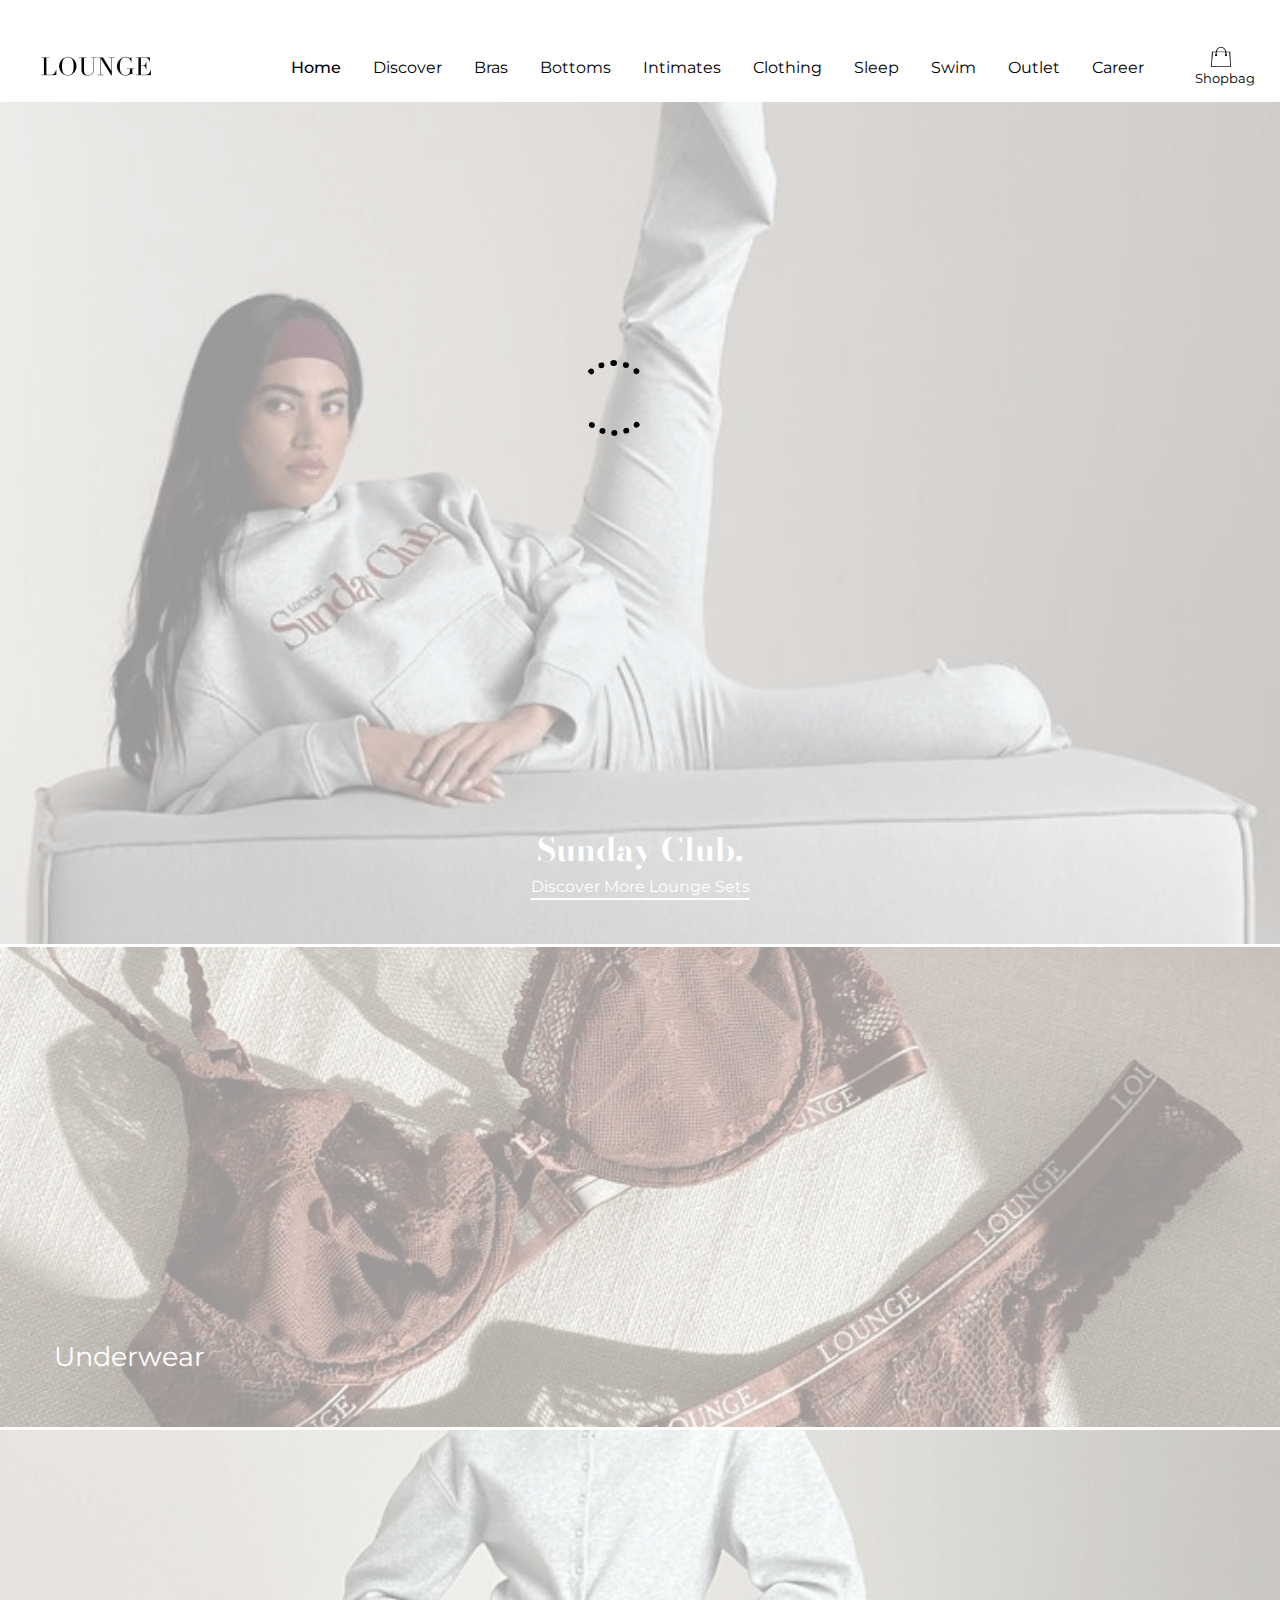
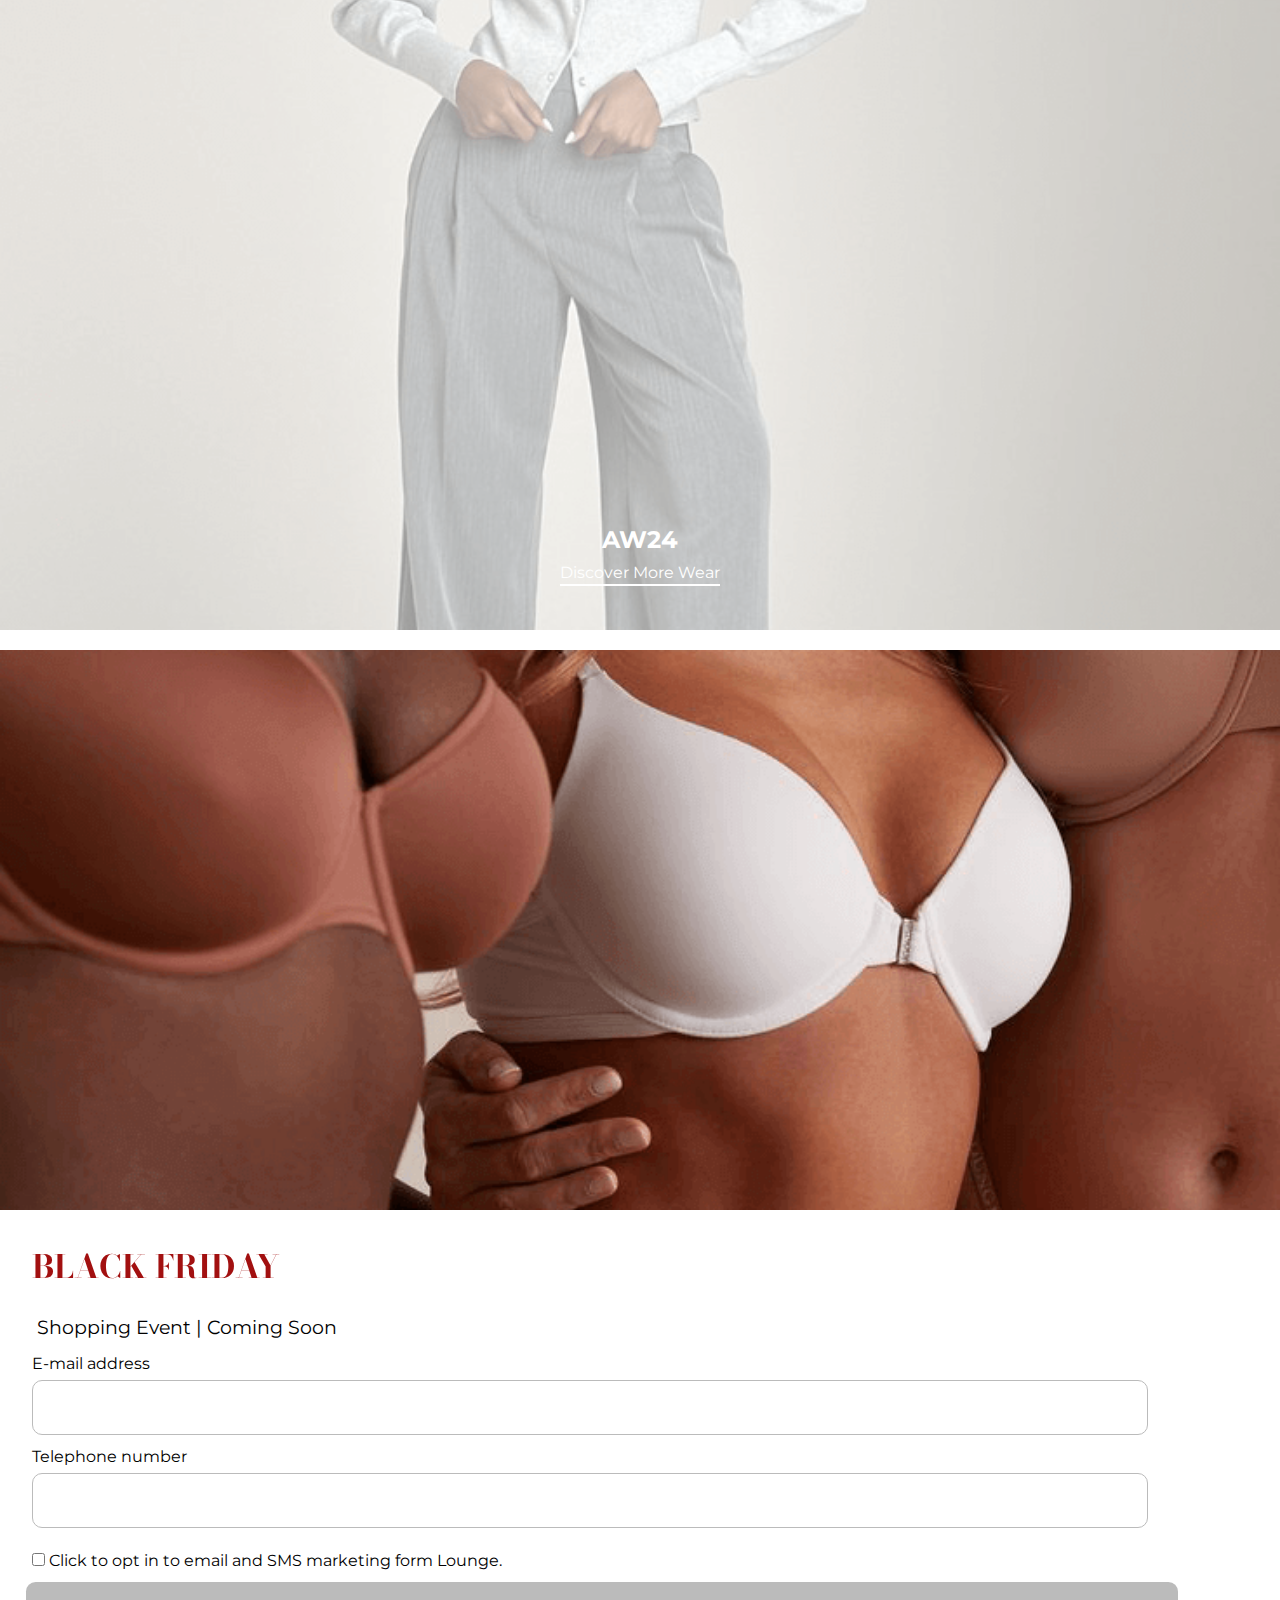
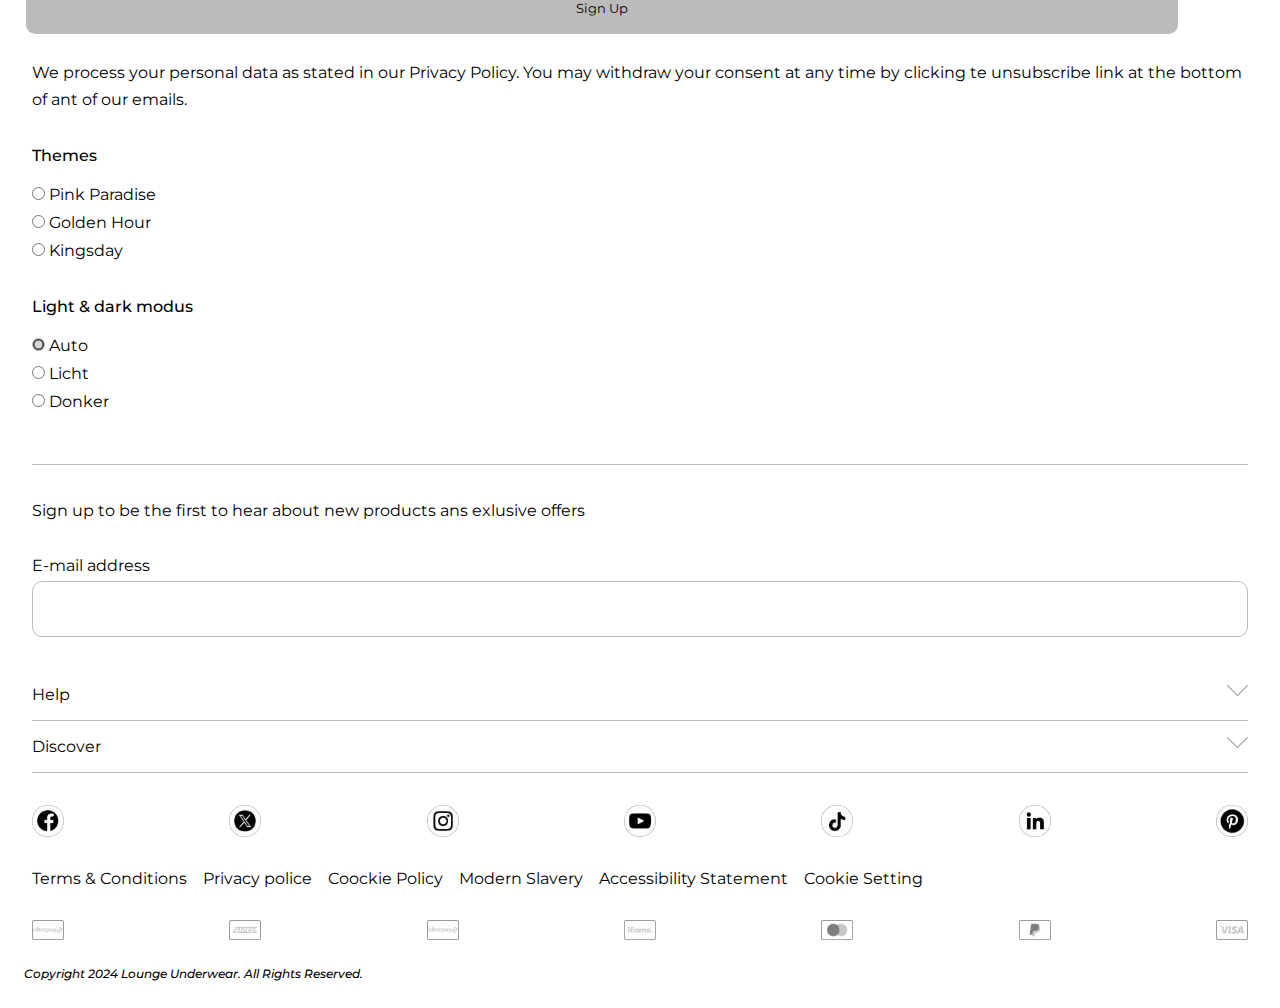
<file: index.html>
<!DOCTYPE html>
<html lang="en">

<head>
	<meta charset="UTF-8" />
	<meta name="author" content="Bente Visschers" />
	<meta name="viewport" content="width=device-width, initial-scale=1" />

	<title>Lounge Underwear Homepage</title>

	<link href="styles/style.css" rel="stylesheet" />
	<link href="styles/homepage.css" rel="stylesheet" />
	<link rel="stylesheet" href="styles/surfaceplane.css">
	<link rel="icon" type="image/svg+xml" href="images/favicon.jpg" />
</head>

<body>
	<header>
		<img src="images/logo_lounge.png" alt="Logo van Lounge Underwear" />

		<button>
			<img src="images/menu.png" alt="" />Menu
		</button>

		<nav>
			<form role="search" action="#">
				<input type="search" name="search" id="zoeken" placeholder="Search for products" autocomplete="off"
					aria-label="zoeken">

			</form>
			<ul>
				<li><a class="active" href="index.html">Home</a></li>
				<li><a href="https://nl.lounge.com/collections/all">Discover</a></li>
				<li><a href="https://nl.lounge.com/collections/bras">Bras</a></li>
				<li>
					<a href="https://nl.lounge.com/collections/thongs-briefs">Bottoms</a>
				</li>
				<li>
					<a href="https://nl.lounge.com/collections/intimates">Intimates</a>
				</li>
				<li>
					<a href="https://nl.lounge.com/collections/apparel">Clothing</a>
				</li>
				<li><a href="https://nl.lounge.com/collections/sleep">Sleep</a></li>
				<li><a href="https://nl.lounge.com/collections/swim">Swim</a></li>
				<li>
					<a href="https://nl.lounge.com/collections/sale-all">Outlet</a>
				</li>
				<li><a href="careers.html">Career</a></li>
			</ul>


		</nav>

		<button><img aria-hidden="true" src="images/shopping_tas_icoon.png"
				alt="Winkelmandje icoon om je items te zien en of kopen" />Shopbag</button>

		<dialog>
			<form method="dialog">
				<h3>My bag</h3>
				<button class="sluiten" aria-label="Sluit winkelwagen"> <img src="images/kruisje.png"
						alt="Icoon om menu te sluiten"> </button>
				<section>
					<p>Spend $100.00 more to qualify for free delivery</p>
					<img src="images/pakketje_icoon.png" alt="Icoon van een pakketje">
				</section>
				<section>
					<h4>Your bag is empty</h4>
					<img src="images/shopping_empty.png" alt="Icoon van een shoptas">
				</section>
				<button type="submit">Shop all items</button>
			</form>
		</dialog>
	</header>
	<main>

		<div></div>

		<section>
			<h1 class="visually_hidden">Feel Confident and Comfortable in Lounge Underwear</h1>
			<h2>Sunday Club.</h2>
			<a href="https://nl.lounge.com/collections/sunday-club">Discover More Lounge Sets</a>
			<img src="images/sunday_club.jpg" alt="Afbeelding van een mevrouw in een joggingpak" />
		</section>



		<section>
			<h2 class="visually_hidden">Shop underwear</h2>
			<a href="https://nl.lounge.com/collections/lingerie">Underwear</a>
			<img src="images/underwear.jpg" alt="Afbeelding van een bruine lingerieset" />
		</section>

		<section>
			<h2>aw24</h2>
			<a href="https://nl.lounge.com/collections/aw-24">Discover More Wear </a>
			<img src="images/aw24.jpg" alt="Afbeelding van een mevrouw in nette kleding " />
		</section>

		<section>
			<h2>Black Friday</h2>
			<h3>Shopping Event | Coming Soon</h3>

			<form>
				<label for="email">
					E-mail address
					<input type="email" id="email" />
				</label>

				<label for="number">
					Telephone number
					<input type="number" id="number" />
				</label>

				<label for="news">
					<input type="checkbox" id="news" value="news" />
					Click to opt in to email and SMS marketing form Lounge.
				</label>

				<button type="submit">Sign Up</button>

			</form>

			<p>
				We process your personal data as stated in our Privacy Policy. You may
				withdraw your consent at any time by clicking te unsubscribe link at
				the bottom of ant of our emails.
			</p>
			<img src="images/blackfriday.jpg" alt="Afbeelding van drie vrouwen in lingerie" />
		</section>

		<section>
			<h4>Themes</h4>
			<label>
				<input type="radio" name="theme" value="pink" checked> Pink Paradise
			</label>
			<label>
				<input type="radio" name="theme" value="golden"> Golden Hour
			</label>
			<label>
				<input type="radio" name="theme" value="kingsday"> Kingsday
			</label>

		</section>

		<section>
			<h4>Light & dark modus</h4>
			<label>
				<input type="radio" name="theme" value="auto" checked> Auto
			</label>
			<label>
				<input type="radio" name="theme" value="light"> Licht
			</label>
			<label>
				<input type="radio" name="theme" value="dark"> Donker
			</label>
			<p></p>

		</section>

		<div></div>

	</main>
	<footer>
		<section>
			<h2 class="visually_hidden">All footer information</h2>
			<section>
				<h2 class="visually_hidden">Sign up with email</h2>
				<p>
					Sign up to be the first to hear about new products ans exlusive offers
				</p>
				<form>
					<label for="email2">
						E-mail address
						<input type="email" id="email2" />
					</label>
				</form>
			</section>

			<section>
				<h2 class="visually_hidden">More information</h2>
				<details>
					<summary>Help <img src="images/pijl_icoon.png" alt="Knop om over help onderdelen te lezen">
					</summary>
					<ul>
						<li>Client Services</li>
						<li>Make a Return/Exchange</li>
						<li>Size Guide</li>
						<li>Shipping & Returns</li>
					</ul>
				</details>

				<details>
					<summary>Discover <img src="images/pijl_icoon.png" alt="knop om discover te ontdekken"></summary>
					<ul>
						<li>Our Story</li>
						<li>Sustainability</li>
						<li>Student Discount</li>
						<li>Essential Worker Discount</li>
						<li>The Lounge Foundation</li>
					</ul>
				</details>
			</section>

			<section>
				<h2 class="visually_hidden">Our Social Media</h2>
				<ul>
					<li><img src="images/facebook_icoon.png" alt="Facebook logo" /></li>
					<li><img src="images/twitter_icoon.png" alt="Twitter logo" /></li>
					<li><img src="images/instagram_icoon.png" alt="Instagram logo" /></li>
					<li><img src="images/youtube_icoon.png" alt="Youtube logo" /></li>
					<li><img src="images/tiktok_icoon.png" alt="Tiktok logo" /></li>
					<li><img src="images/linkedin_icoon.png" alt="Linkedin logo" /></li>
					<li><img src="images/pinterest_icoon.png" alt="Pinterest logo" /></li>
				</ul>
			</section>


			<section>
				<h2 class="visually_hidden">Terms & Policies</h2>
				<ul>
					<li><a href="https://us.lounge.com/pages/terms-conditions">Terms & Conditions</a></li>
					<li><a href="https://us.lounge.com/pages/privacy-policy">Privacy police</a></li>
					<li><a href="https://us.lounge.com/pages/cookie-policy">Coockie Policy</a></li>
					<li><a href="https://us.lounge.com/pages/modern-slavery-statement">Modern Slavery</a></li>
					<li><a href="https://us.lounge.com/pages/accessibility-statement">Accessibility Statement</a></li>
					<li><a href="https://us.lounge.com/pages/accessibility-statement">Cookie Setting</a></li>
				</ul>
			</section>

			<section>
				<h2 class="visually_hidden">Payment options</h2>
				<ul>
					<li><img src="images/afterpay_icoon.jpg" alt="Afterpay logo" /></li>
					<li><img src="images/amex_icoon.jpg" alt="Amex logo" /></li>
					<li><img src="images/afterpay_icoon.jpg" alt="Apple Pay logo" /></li>
					<li><img src="images/klarna_icoon.jpg" alt="Klarna logo" /></li>
					<li><img src="images/mastercard_icoon.jpg" alt="Mastercard logo" /></li>
					<li><img src="images/paypal_icoon.jpg" alt="Paypal logo" /></li>
					<li><img src="images/visa_icoon.jpg" alt="Visa logo" /></li>
				</ul>
			</section>

			<section>
				<h2 class="visually_hidden">Copyright</h2>
				<p>Copyright 2024 Lounge Underwear. All Rights Reserved.</p>
			</section>
		</section>
	</footer>
	<script defer src="scripts/script.js"></script>
	<script defer src="scripts/index.js"></script>
</body>

</html>
</file>
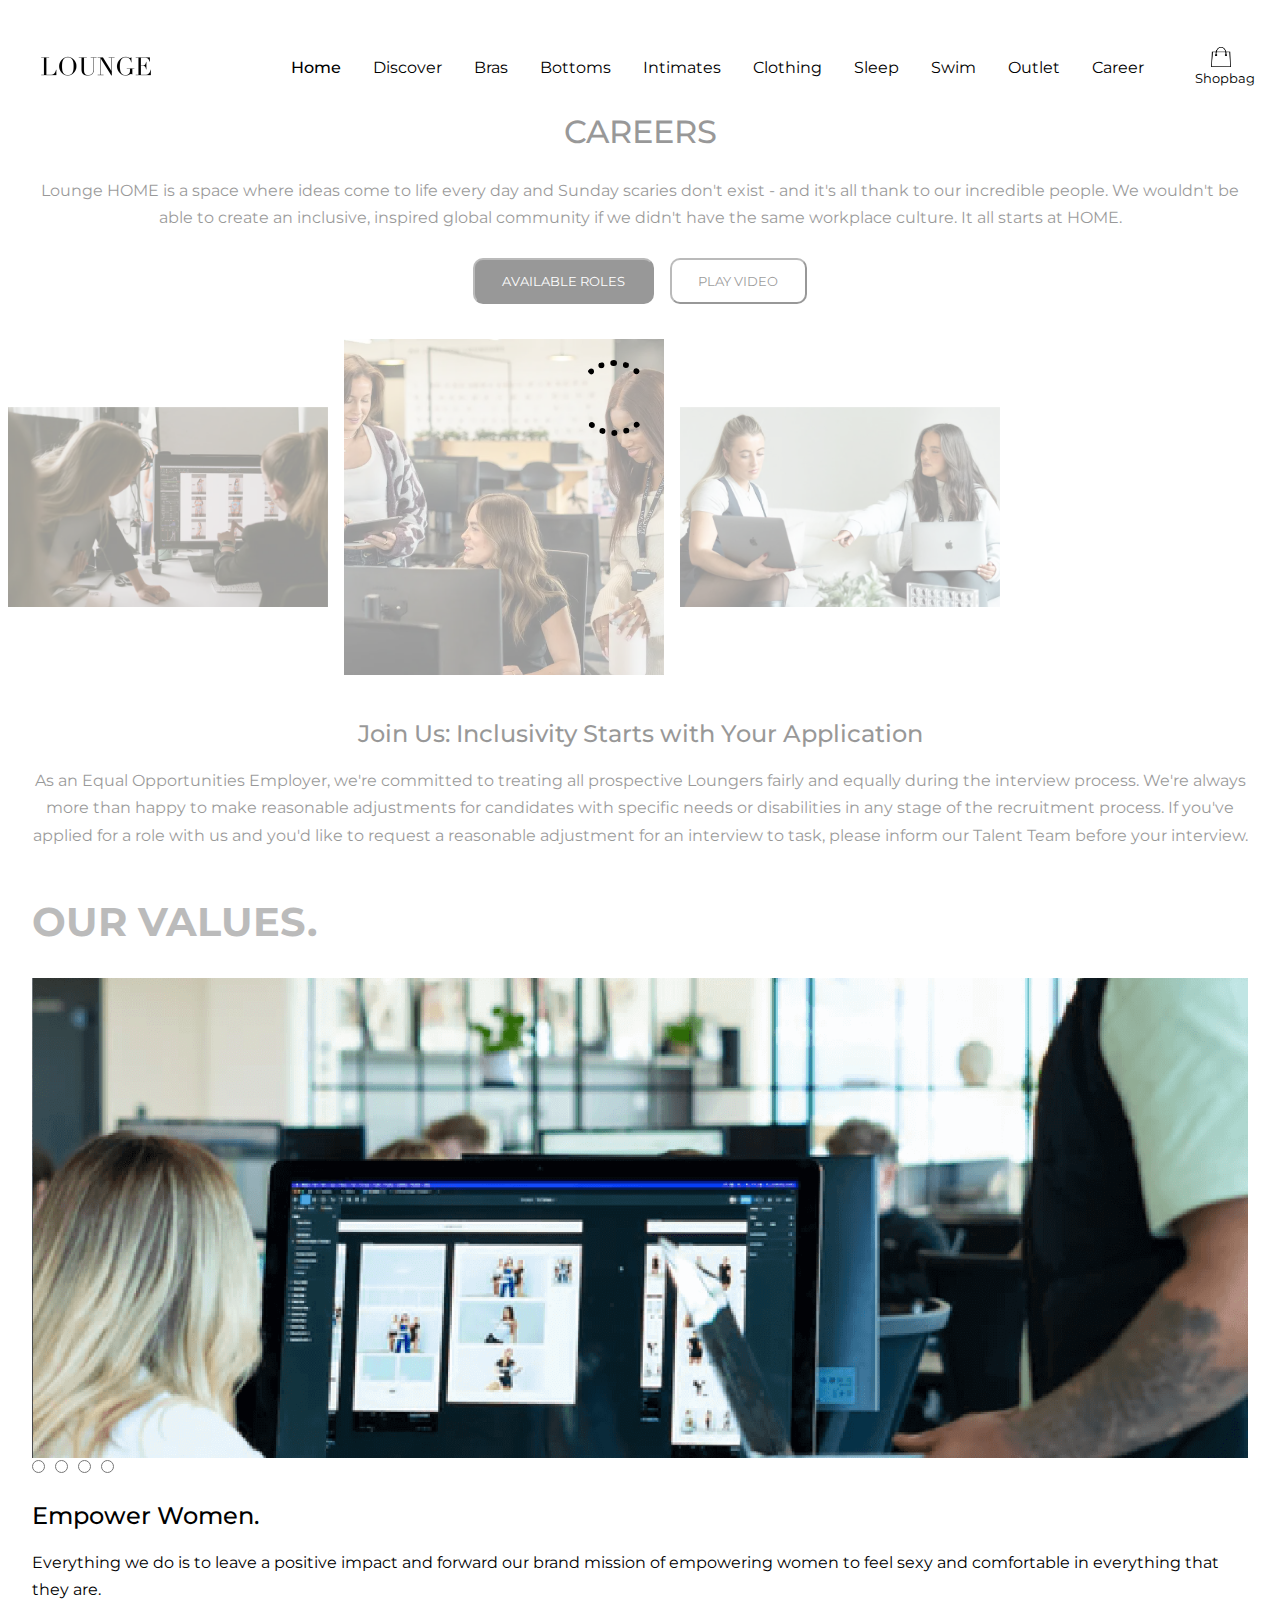
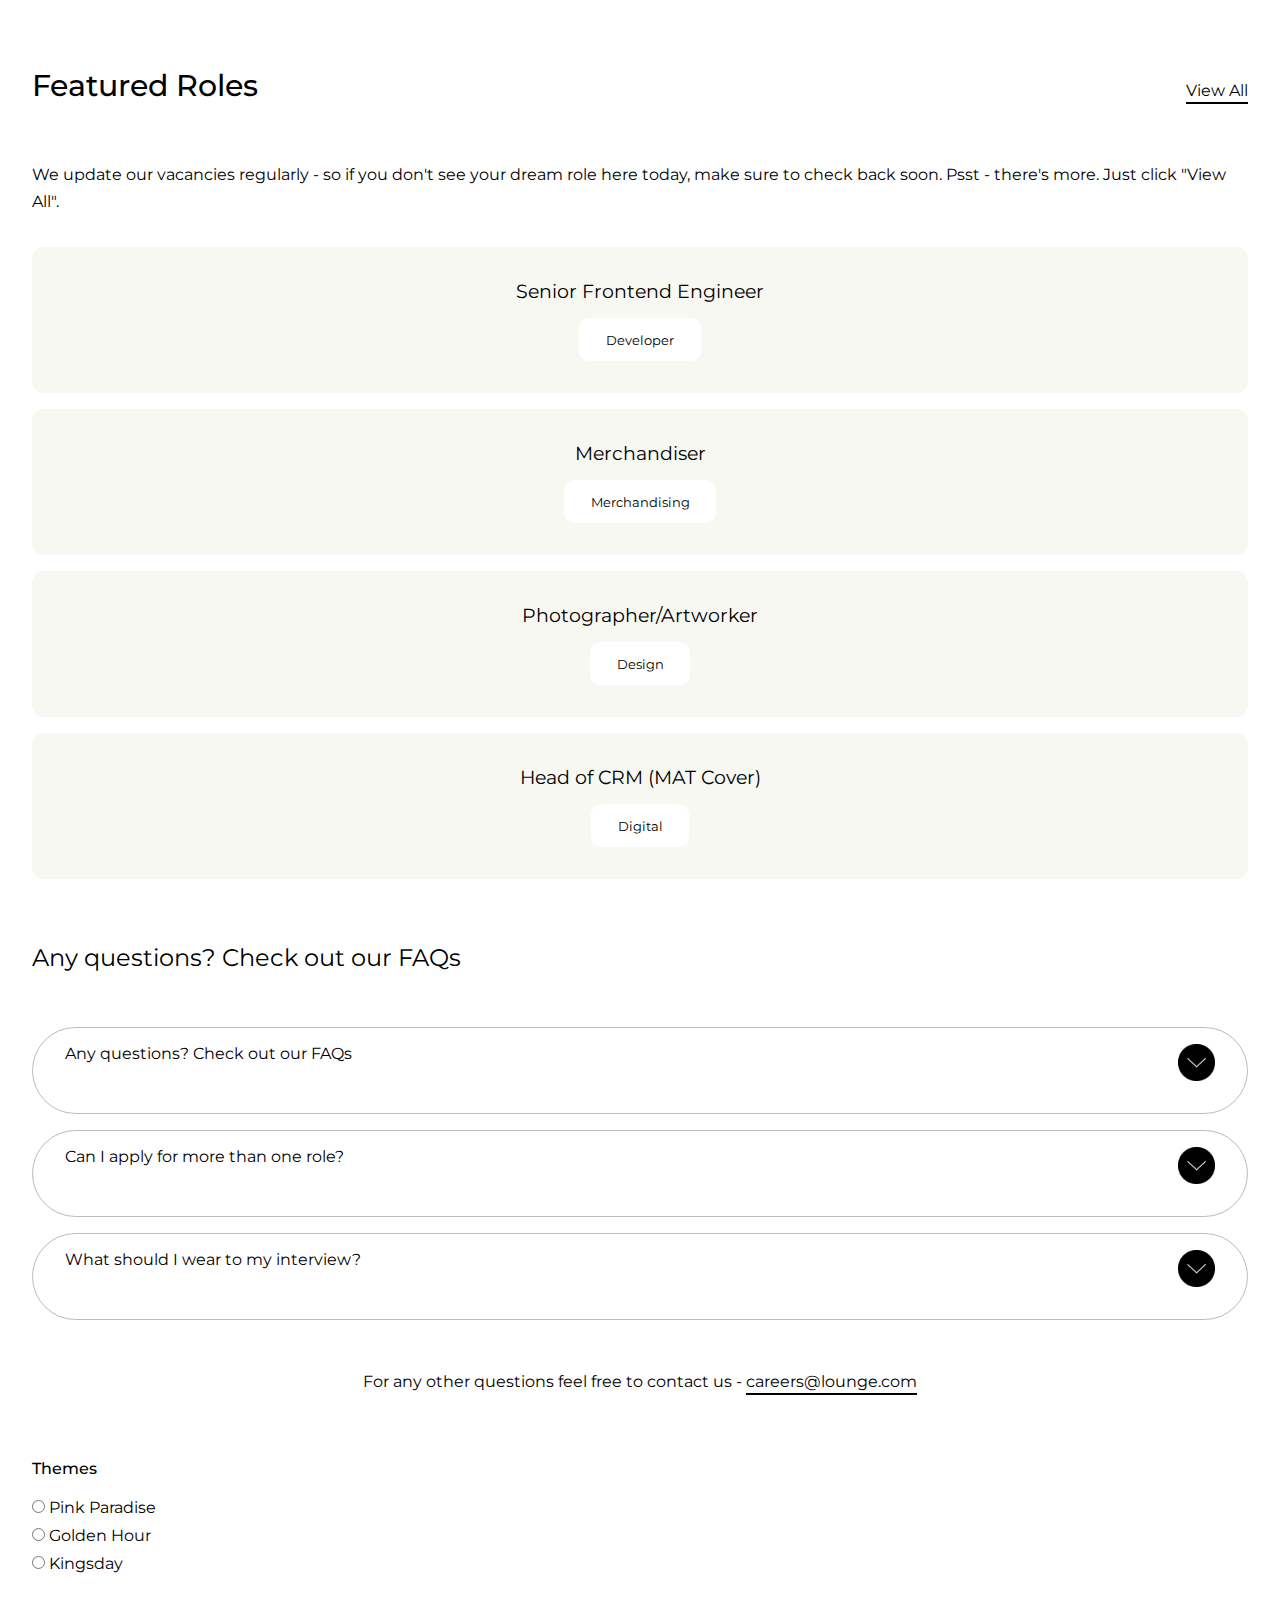
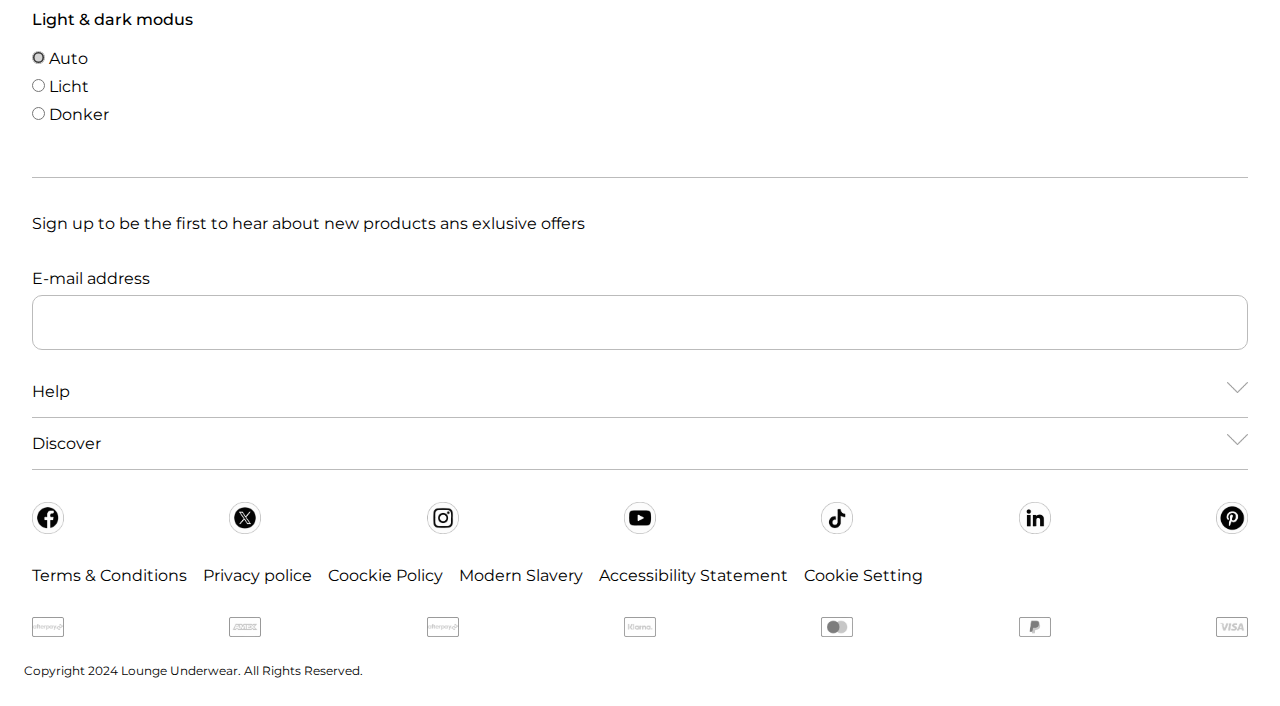
<file: careers.html>
<!DOCTYPE html>
<html lang="en">

<head>
	<meta charset="UTF-8" />
	<meta name="author" content="Bente Visschers" />
	<meta name="viewport" content="width=device-width, initial-scale=1" />

	<title>Lounge Underwear Careers</title>

	<link href="styles/style.css" rel="stylesheet" />
	<link href="styles/career.css" rel="stylesheet" />
	<link rel="stylesheet" href="styles/surfaceplane.css">
	<link rel="icon" type="image/svg+xml" href="images/favicon.jpg" />
</head>

<body>
	<header>
		<img src="images/logo_lounge.png" alt="Logo van Lounge Underwear" />

		<button>
			<img src="images/menu.png" alt="" />Menu
		</button>

		<nav>
			<form role="search" action="#">
				<input type="search" name="search" id="zoeken" placeholder="Search for products" autocomplete="off"
					aria-label="zoeken">

			</form>
			<ul>
				<li><a class="active" href="index.html?">Home</a></li>
				<li><a href="https://nl.lounge.com/collections/all">Discover</a></li>
				<li><a href="https://nl.lounge.com/collections/bras">Bras</a></li>
				<li>
					<a href="https://nl.lounge.com/collections/thongs-briefs">Bottoms</a>
				</li>
				<li>
					<a href="https://nl.lounge.com/collections/intimates">Intimates</a>
				</li>
				<li>
					<a href="https://nl.lounge.com/collections/apparel">Clothing</a>
				</li>
				<li><a href="https://nl.lounge.com/collections/sleep">Sleep</a></li>
				<li><a href="https://nl.lounge.com/collections/swim">Swim</a></li>
				<li>
					<a href="https://nl.lounge.com/collections/sale-all">Outlet</a>
				</li>
				<li><a href="careers.html">Career</a></li>
			</ul>


		</nav>

		<button><img aria-hidden="true" src="images/shopping_tas_icoon.png"
				alt="Winkelmandje icoon om je items te zien en of kopen" />Shopbag</button>

		<dialog>
			<form method="dialog">
				<h3>My bag</h3>
				<button class="sluiten" aria-label="Sluit winkelwagen"> <img src="images/kruisje.png"
						alt="Icoon om menu te sluiten"> </button>
				<section>
					<h2 class="visually_hidden">Shoppingbag</h2>
					<p>Spend $100.00 more to qualify for free delivery</p>
					<img src="images/pakketje_icoon.png" alt="Icoon van een pakketje">
				</section>
				<section>
					<h4>Your bag is empty</h4>
					<img src="images/shopping_empty.png" alt="Icoon van een shoptas">
				</section>
				<button type="submit">Shop all items</button>
			</form>
		</dialog>
	</header>
	<main>

		<div></div>

		<section>
			<h1 class="visually_hidden">Start Your Career at Lounge Underwear</h1>
			<h2>Careers</h2>
			<p>
				Lounge HOME is a space where ideas come to life every day and Sunday
				scaries don't exist - and it's all thank to our incredible people. We
				wouldn't be able to create an inclusive, inspired global community if
				we didn't have the same workplace culture. It all starts at HOME.
			</p>
			<div>
				<button>Available roles</button>
				<button>Play video</button>
				<audio src="images/audio_video.m4a"></audio>
			</div>
		</section>

		<section>
			<h2 class="visually_hidden">Afbeeldingen team van Lounge</h2>
			<ul>
				<li><img src="images/careers_computer.jpg"
						alt="Afbeelding van twee vrouwen achter een computer dat ze aan het werk zijn, ze kijken naar lingeriesets" />
				</li>
				<li><img src="images/careers_scherm_meekijken.jpg"
						alt="Afbeelding van drie vrouwen achter een computer die aan het overleggen zijn" /></li>
				<li> <img src="images/careers_wijzen_scherm.jpg"
						alt="Afbeelding van twee vrouwen die aan het werk zijn achter hun laptop en met elkaar overleggen." />
				</li>
			</ul>
		</section>

		<section>
			<h3>Join Us: Inclusivity Starts with Your Application</h3>
			<p>
				As an Equal Opportunities Employer, we're committed to treating all
				prospective Loungers fairly and equally during the interview process.
				We're always more than happy to make reasonable adjustments for
				candidates with specific needs or disabilities in any stage of the
				recruitment process. If you've applied for a role with us and you'd
				like to request a reasonable adjustment for an interview to task,
				please inform our Talent Team before your interview.
			</p>
		</section>

		<section>
			<h2>Our values.</h2>
			<h3>Empower Women.</h3>
			<p>
				Everything we do is to leave a positive impact and forward our brand
				mission of empowering women to feel sexy and comfortable in everything
				that they are.
			</p>
			<div>
				<form>
					<label>
						<input type="radio" name="radio" value="foto1"><span>1</span>
					</label>
					<label>
						<input type="radio" name="radio" value="foto2"><span>1</span>
					</label>
					<label>
						<input type="radio" name="radio" value="foto3"><span>1</span>
					</label>
					<label>
						<input type="radio" name="radio" value="foto4"><span>1</span>
					</label>
				</form>

				<img src="images/gesprek_career.jpg" alt="Twee vrouwen die in gesprek zijn" />
				<img src="images/kantoor_career.jpg" alt="Kantoor van Lounge" />
				<img src="images/meeting_career.jpg" alt="Meeting bij Lounge tussen werknemers" />
				<img src="images/werken_career.jpg" alt="Werknemers aan het werk achter de computer" />
			</div>
		</section>

		<section>
			<h2 class="visually_hidden">Work by</h2>
			<section>
				<h2 class="visually_hidden">Roles by Lounge</h2>
				<section>
					<h2>Featured Roles</h2>
					<a href="https://nl.lounge.com/pages/our-story">View All</a>
				</section>
				<article>
					<h2 class="visually_hidden">Jobs</h2>
					<p>
						We update our vacancies regularly - so if you don't see your dream
						role here today, make sure to check back soon. Psst - there's more.
						Just click "View All".
					</p>
				</article>
			</section>

			<article>
				<ul>
					<li>
						<h3>Senior Frontend Engineer</h3>
						<button>Developer</button>
					</li>
					<li>
						<h3>Merchandiser</h3>
						<button>Merchandising</button>
					</li>
					<li>
						<h3>Photographer/Artworker</h3>
						<button>Design</button>
					</li>
					<li>
						<h3>Head of CRM (MAT Cover)</h3>
						<button>Digital</button>
					</li>
				</ul>
			</article>
		</section>

		<section>
			<h2>Any questions? Check out our FAQs</h2>
			<details>
				<summary>Any questions? Check out our FAQs <img src="images/pijltje_summary.png"
						alt="Knop om het antwoord over de vragen te bekijken "></summary>
				<p>Thank you for your interview. We typically reach out within one to two weeks to update you on the
					next steps. If you don't hear from us by then, please feel free to follow up via email at
					work.bylounge@icloud.com. We appreciate your patience and interest in the role!</p>
			</details>

			<details>
				<summary>Can I apply for more than one role? <img src="images/pijltje_summary.png"
						alt="Knop om het antwoord te bekijken of je voor meer rollen kunt opgeven"></summary>
				<p>Yes, you are welcome to apply for multiple roles at the same time. We encourage you to explore
					different opportunities that match your skills and interests. Our recruitment team will review each
					application individually.</p>
			</details>

			<details>
				<summary>What should I wear to my interview?<img src="images/pijltje_summary.png"
						alt="knop om het antwoord te bekijken voor als je niet weet wat je moet dragen naar het interview">
				</summary>
				<p>For your interview, we recommend dressing in a way that makes you feel confident and comfortable.
					While there’s no strict dress code, we suggest wearing smart, business-casual attire that reflects
					your professional style. It's important to feel at ease, as this will help you focus on showcasing
					your skills and personality.</p>
			</details>

			<p>
				For any other questions feel free to contact us -
				<a href="careers@lounge.com">careers@lounge.com</a>
			</p>
		</section>

		<section>
			<h4>Themes</h4>
			<label>
				<input type="radio" name="theme" value="pink" checked> Pink Paradise
			</label>
			<label>
				<input type="radio" name="theme" value="golden"> Golden Hour
			</label>
			<label>
				<input type="radio" name="theme" value="kingsday"> Kingsday
			</label>

		</section>

		<section>
			<h4>Light & dark modus</h4>
			<label>
				<input type="radio" name="theme" value="auto" checked> Auto
			</label>
			<label>
				<input type="radio" name="theme" value="light"> Licht
			</label>
			<label>
				<input type="radio" name="theme" value="dark"> Donker
			</label>
			<p></p>
		</section>

		<div></div>

	</main>
	<footer>
		<section>
			<section>
				<h2 class="visually_hidden">Sign up with email</h2>
				<p>
					Sign up to be the first to hear about new products ans exlusive offers
				</p>
				<form>
					<label for="email2">
						E-mail address
						<input type="email" id="email2" />
					</label>
				</form>
			</section>

			<section>
				<h2 class="visually_hidden">More information</h2>
				<details>
					<summary>Help <img src="images/pijl_icoon.png" alt="Knop om over help onderdelen te lezen">
					</summary>
					<ul>
						<li>Client Services</li>
						<li>Make a Return/Exchange</li>
						<li>Size Guide</li>
						<li>Shipping & Returns</li>
					</ul>
				</details>

				<details>
					<summary>Discover <img src="images/pijl_icoon.png" alt="Knop om meer te ontdekken over discover">
					</summary>
					<ul>
						<li>Our Story</li>
						<li>Sustainability</li>
						<li>Student Discount</li>
						<li>Essential Worker Discount</li>
						<li>The Lounge Foundation</li>
					</ul>
				</details>
			</section>

			<section>
				<h2 class="visually_hidden">Our Social Media</h2>
				<ul>
					<li><img src="images/facebook_icoon.png" alt="Facebook logo" /></li>
					<li><img src="images/twitter_icoon.png" alt="Twitter logo" /></li>
					<li><img src="images/instagram_icoon.png" alt="Instagram logo" /></li>
					<li><img src="images/youtube_icoon.png" alt="Youtube logo" /></li>
					<li><img src="images/tiktok_icoon.png" alt="Tiktok logo" /></li>
					<li><img src="images/linkedin_icoon.png" alt="Linkedin logo" /></li>
					<li><img src="images/pinterest_icoon.png" alt="Pinterest logo" /></li>
				</ul>
			</section>


			<section>
				<h2 class="visually_hidden">Terms & Policies</h2>
				<ul>
					<li><a href="https://us.lounge.com/pages/terms-conditions">Terms & Conditions</a></li>
					<li><a href="https://us.lounge.com/pages/privacy-policy">Privacy police</a></li>
					<li><a href="https://us.lounge.com/pages/cookie-policy">Coockie Policy</a></li>
					<li><a href="https://us.lounge.com/pages/modern-slavery-statement">Modern Slavery</a></li>
					<li><a href="https://us.lounge.com/pages/accessibility-statement">Accessibility Statement</a></li>
					<li><a href="https://us.lounge.com/pages/accessibility-statement">Cookie Setting</a></li>
				</ul>
			</section>

			<section>
				<h2 class="visually_hidden">Payment options</h2>
				<ul>
					<li><img src="images/afterpay_icoon.jpg" alt="Afterpay logo" /></li>
					<li><img src="images/amex_icoon.jpg" alt="Amex logo" /></li>
					<li><img src="images/afterpay_icoon.jpg" alt="Apple Pay logo" /></li>
					<li><img src="images/klarna_icoon.jpg" alt="Klarna logo" /></li>
					<li><img src="images/mastercard_icoon.jpg" alt="Mastercard logo" /></li>
					<li><img src="images/paypal_icoon.jpg" alt="Paypal logo" /></li>
					<li><img src="images/visa_icoon.jpg" alt="Visa logo" /></li>
				</ul>
			</section>

			<section>
				<h2 class="visually_hidden">Copyright</h2>
				<p>Copyright 2024 Lounge Underwear. All Rights Reserved.</p>
			</section>
		</section>
	</footer>
	<script defer src="scripts/script.js"></script>
	<script defer src="scripts/career.js"></script>
</body>

</html>
</file>
<file: styles/style.css>
/********************/
/* Algemene stijlen */
/********************/

* {
  margin: 0;
  padding: 0;
  font-family: "Montserrat", sans-serif;
  font-style: normal;

  scroll-behavior: smooth;
}

.visually_hidden {
  clip: rect(0 0 0 0);
  clip-path: inset(50%);
  height: 1px;
  overflow: hidden;
  position: absolute;
  white-space: nowrap;
  width: 1px;
}

h1,
h2,
h3 {
  margin-bottom: 0.8em;
}

h4 {
  font-family: "Montserrat", sans-serif;
  font-weight: 500;
  margin: 2em 0em 1em 2em;
}

p {
  line-height: 1.7em;
}

main>section:nth-of-type(1),
main>section:nth-of-type(2),
main>section:nth-of-type(3) {
  opacity: 0.4;
  transform: translateY(-1em);

  animation-name: fade;
  animation-duration: 2s;
  animation-timing-function: ease-out;
  animation-fill-mode: forwards;
}

@keyframes fade {
  from {
    opacity: 0.4;
    transform: translateY(-1em);
  }

  to {
    opacity: 1;
    transform: translateY(0);
  }
}

button:focus-visible {
  border-style: dotted;
  border-width: .2em;
  border-color: var(--rood);
}

button:active {
  font-weight: 500;
}

input:hover {
  border-color: var(--zwart);
  transform: scale(1.01);
  transition: .5s;
}

input:focus-visible {
  border-style: double;
  border-width: .3em;
  border-color: var(--rood);
}




/***************/
/* lettertypes */
/***************/

@font-face {
  font-family: "Montserrat";
  src: url("../fonts/Montserrat-Variable.ttf");

  font-style: normal;
}

@font-face {
  font-family: "Montserrat";
  src: url("../fonts/Montserrat-Italic-Variable.ttf");

  font-style: italic;
}

@font-face {
  font-family: "Bente";
  src: url("../fonts/BodoniModa-Variable.ttf");

  font-style: normal;
}

@font-face {
  font-family: "Bente";
  src: url("../fonts/BodoniModa-Italic-Variable.ttf");

  font-style: italic;
}




/*******************/
/* kleuren en root */
/*******************/

:root {
  color-scheme: light dark;

  --wit: light-dark(White, #000000);
  --beige: light-dark(#F7F8F2, #908d7c);
  --lichtGrijs: light-dark(rgb(213, 213, 213), rgb(143, 143, 143));
  --grijs: light-dark(rgb(187, 187, 187), rgb(98, 97, 97));
  --zwart: light-dark(black, white);
  --rood: light-dark(rgb(162, 16, 16), rgb(192, 75, 75));

}

:root:has([value="auto"]:checked) {
  accent-color: var(--lichtGrijs);
}

:root:has([value="light"]:checked) {
  color-scheme: light;

  accent-color: #908d7c;
}

:root:has([value="dark"]:checked) {
  color-scheme: dark;
  accent-color: var(--wit);

  header img:first-of-type {
    filter: invert(100%);
  }

  main section:nth-of-type(6) summary img {
    filter: invert(100%);

  }

}




/***************/
/* header      */
/***************/
/* bron: Sanne */

header {
  display: flex;
  justify-content: space-between;
  align-items: center;
  padding: 2em 2em 0em 2em;

  z-index: 2;
  position: fixed;
  top: 0;
  right: 0;
  left: 0;
  background-color: var(--wit);
}

header>img:first-of-type {
  width: 8em;
  flex-shrink: 0;
  z-index: 3;
}

header nav {
  background-color: var(--wit);
  position: fixed;
  inset: 0;
  padding-left: 2em;

  transition: 0.3s;
  translate: 0 -100%;
}

header nav ul li a {
  text-decoration: none;
  color: var(--zwart);
}

header nav ul li a:hover {
  text-decoration: underline;
  text-decoration-thickness: 0.12em;
  text-underline-offset: 0.4em;
}

header nav a.active {
  font-weight: 500;
}

header li {
  list-style: none;
}

header button {
  color: var(--zwart)
}




/***************/
/* MENU BUTTON */
/***************/

header button {
  position: relative;
  z-index: 1;
  background: none;
  border: none;

  align-items: center;
  align-content: center;
  gap: .2em;
  justify-content: center;

  width: 4em;
  height: 4em;

  z-index: 3;
}

header button:nth-of-type(1) {
  order: -1;
}

header button img {
  width: 1.5em;
  height: 1.5em;

}

button.toonMenu img {
  content: url("../images/kruisje.png");

}


/*****************/
/* Menu open     */
/*****************/

nav.toonMenu {
  translate: 0;
  background-color: var(--wit);
  padding-top: 7em;
  z-index: 2;
}

nav.toonMenu li {
  padding-bottom: 1em;
}




/*******************/
/* Zoekbalk header */
/*******************/

header nav form {
  display: flex;
  padding-bottom: 3em;
  max-width: 100%;
  padding-right: 2em;
  font-family: "Montserrat";


}

header form input {
  padding-left: 2em;
  flex-grow: 1;
  border-top: .075em solid;
  border-bottom: .075em solid;
  border-left: none;
  border-right: none;
  border-radius: 0;
  line-height: 4em;
  border-color: var(--grijs);
}





/***********************/
/* Winkelmandje header */
/***********************/

dialog {
  top: 0;
  left: auto;
  height: 100vh;
  border-style: none;
  z-index: 10;
  width: 80%;
}

dialog form {
  height: 100%;
  display: flex;
  flex-direction: column;
  background-color: var(--wit);
}

dialog h3 {
  padding-top: 3em;
  font-weight: 400;
}

dialog section:nth-of-type(2) h4 {
  font-weight: 400;
}

dialog.show {
  background-color: var(--wit);
  color: var(--zwart);
  z-index: 1000;
}

html:has(header dialog[open]) {
  overflow: hidden;
  scrollbar-gutter: stable;
}

dialog button.sluiten {
  position: absolute;
  top: 3em;
  right: 2em;
  width: 4em;

}

dialog section:nth-of-type(1) {
  margin-top: .5em;
  background-color: var(--beige);
  display: flex;
  flex-direction: row-reverse;

  align-items: center;
  justify-content: start;
  top: 4em;
  padding: .7em 2em .7em 2em;
}

dialog section:nth-of-type(2) {
  display: flex;
  flex-direction: column;
  justify-content: center;
  align-items: center;
  height: 100%;
  text-align: center;

}

dialog section:nth-of-type(1) img {
  width: 3em;
  height: auto;

}

dialog section:nth-of-type(2) img {
  order: -1;
  width: 7em;
}

dialog button:last-of-type {
  background-color: var(--zwart);
  color: var(--wit);
  border-radius: 1.075em;
  width: 88%;
  margin: 0em 2em 0em 2em;
  bottom: 3em;
  margin-top: auto;
  line-height: 4em;
  text-transform: uppercase;
}

dialog button:last-of-type:hover {
  background-color: var(--grijs);
}




/****************************************************************/
/* styling voor de header browser minimaal 54em breed           */
/****************************************************************/

@media (width > 54em) {
  header>button:nth-of-type(1) {
    display: none;
  }

  header nav {
    translate: unset;
    position: static;
    display: flex;
  }

  header nav ul {
    display: flex;
    flex-wrap: wrap;
    gap: 2em;
    padding-left: 3em;
  }

  header>a:last-of-type,
  nav a {
    flex-direction: row;

  }
}




/*******************************************************************************/
/* styling voor de zoekbalk als de header in de browser minimaal 54em breed is */
/*******************************************************************************/

@media (width > 54em) {
  header nav form {
    display: none;
  }
}




/******************/
/* footer from    */
/******************/

footer>section:nth-of-type(1) {
  margin-top: 2em;
}

footer>section:nth-of-type(1) section:nth-of-type(1) p {
  border-top: .075em solid var(--grijs);
  padding-top: 2em;
  margin-bottom: 2em;
}

footer form {
  padding: 0 2em;
}

footer form label {
  display: grid;
}

footer form input {
  border-style: solid;
  border-width: 0.075em;
  border-color: var(--grijs);
  border-radius: 0.75em;
  margin-top: 0.5em;
  line-height: 4em;
}




/********************************/
/* Footer summary/ detail       */
/********************************/

footer details {
  border-bottom: .075em solid var(--grijs);
  margin-right: 2em;
  margin-left: 2em;
  margin-top: 1em;
  list-style: none;
}

/* Voor safari list item weg */
details summary::-webkit-details-marker {
  display: none;
}

summary {
  display: flex;
  flex-direction: row;
  justify-content: space-between;
  margin-bottom: 1em;
}

details img {
  rotate: 0deg;
  transition: rotate 0.5s;
}

details[open] img {
  rotate: 180deg;
  transition: .5s;
}

footer details:first-of-type summary img,
footer details:nth-of-type(2) summary img {
  max-height: .7em;
  max-width: 1.3em;

}

section>details ul li {
  list-style: none;
  padding-bottom: .5em;
}

footer section:nth-of-type(1) img {
  display: flex;
  width: 2em;
}

footer section:nth-of-type(2) {
  margin-top: 2em;
}




/*************************/
/* footer social iconen  */
/*************************/

footer section:nth-of-type(3) ul {
  list-style: none;
  display: flex;
  flex-direction: row;
  gap: 1em;
  padding-top: 2em;
  margin: 0 2em 0 2em;
  justify-content: space-between;

}




/*************************/
/* footer navigatie      */
/*************************/

footer a {
  color: var(--zwart);
}

footer section ul li a:hover {
  text-decoration: underline;
  text-decoration-thickness: 0.12em;
  text-underline-offset: 0.4em;
}

footer nav a.active {
  font-weight: 500;
}

footer section:nth-of-type(4) ul {
  display: flex;
  flex-wrap: wrap;

  padding-top: 2em;
  list-style: none;
  gap: 1em;
  padding-left: 2em;
  padding-right: 2em;

}

footer section:nth-of-type(4) ul a {
  text-decoration: none;
}




/*************************/
/* betaalmogelijkheden   */
/*************************/

footer section:nth-of-type(5) ul {
  list-style: none;
  display: flex;
  flex-direction: row;
  gap: 1em;
  padding-top: 2em;
  margin: 0 2em 0 2em;
  justify-content: space-between;
}




/*************************/
/* copyright             */
/*************************/

footer section:nth-of-type(6) p {
  padding-top: 2em;
  padding-bottom: 2em;
  font-size: 0.75em;
}
</file>
<file: styles/homepage.css>
/***********************/
/* lettertypes/ koppen */
/***********************/

main section:nth-of-type(1) h2 {
  font-family: "Bente", serif;
  font-size: 2em;
  color: var(--wit);
}

section:nth-of-type(3) h2 {
  color: var(--wit);
}

section:nth-of-type(4) h2 {
  font-family: "Bente", serif;
  font-size: 2em;
  color: var(--rood);
  margin-left: 1em;
  margin-top: 1em;
  text-transform: uppercase;
}

h3 {
  font-weight: 400;
}

p,
h3 {
  margin-left: 2em;
  margin-right: 2em;
}

/***************/
/* linkjes     */
/***************/

main a {
  color: var(--wit);
  text-decoration-thickness: 0.12em;
  text-underline-offset: 0.4em;
}

main section:nth-of-type(1) a:hover,
main section:nth-of-type(3) a:hover {
  text-decoration: underline;
  text-decoration-thickness: 0.2em;
  text-underline-offset: 0.5em;
}

main section:nth-of-type(2) a:hover {
  font-weight: bold;
}

a:focus-visible {
  border-style: dotted;
  border-width: 0.2em;
  border-color: var(--zwart);
}

main a.active {
  font-weight: 500;
}

/**************************/
/* achtergrondafbeeding 1 */
/**************************/

main section:first-of-type {
  display: grid;
  grid-template-rows: 1fr max-content;
  justify-items: center;
  align-items: center;
}

main section h2 {
  grid-row-start: 2;
  grid-column-start: 1;

  z-index: 1;
}

main section:first-of-type a {
  grid-row-start: 2;
  grid-column-start: 1;
  margin-top: 6em;
  padding-bottom: 3em;

  z-index: 1;
}

main > section:first-of-type img {
  grid-row-start: 1;
  grid-row-end: 3;
  grid-column-start: 1;
  max-height: 60em;
  object-fit: cover;
  width: 100%;
}

/**************************/
/* achtergrondafbeeding 2 */
/**************************/

section:nth-of-type(2) {
  display: grid;
  grid-template-rows: 1fr max-content;
}

main > section:nth-of-type(2) a {
  text-decoration: none;
  grid-row-start: 2;
  grid-column-start: 1;
  padding-bottom: 2em;
  padding-left: 2em;
  font-size: 1.7em;

  z-index: 1;
}

main > section:nth-of-type(2) img {
  grid-row-start: 1;
  grid-row-end: 3;
  grid-column-start: 1;
  margin-top: 0.2em;
  max-height: 30em;
  object-fit: cover;

  width: 100%;
}

/**************************/
/* achtergrondafbeeding 3 */
/**************************/

main section:nth-of-type(3) {
  display: grid;
  grid-template-rows: 1fr max-content;
  justify-items: center;
  align-items: center;
}

section:nth-of-type(3) h2 {
  grid-row-start: 2;
  grid-column-start: 1;
  text-transform: uppercase;

  z-index: 1;
}

main > section:nth-of-type(3) a {
  grid-row-start: 2;
  grid-column-start: 1;
  margin-top: 6em;
  padding-bottom: 3em;

  z-index: 1;
}

main > section:nth-of-type(3) img {
  grid-row-start: 1;
  grid-row-end: 3;
  grid-column-start: 1;
  margin-top: 0.2em;
  max-height: 50em;
  object-fit: cover;

  width: 100%;
}

/************************/
/* black friday         */
/************************/

section:nth-of-type(4) {
  display: flex;
  flex-direction: column;
}

section:nth-of-type(4) img {
  order: -1;
  width: 100%;
  margin-top: 0.2em;

  max-height: 35em;
  object-fit: cover;
}

/************************/
/* form                 */
/************************/

main form {
  max-width: 20em;
}

main section:nth-of-type(4) label {
  display: block;
  margin-bottom: 0.75em;
  width: 87vw;
  margin-left: 2em;
}

main :first-of-type[type="email"],
main :first-of-type[type="number"] {
  border-style: solid;
  border-width: 0.075em;
  border-color: var(--grijs);
  height: 4em;
  border-radius: 0.75em;
  margin-top: 0.5em;

  width: 100%;
  appearance: none;
}

main :first-of-type[type="email"]:hover,
main :first-of-type[type="number"]:hover {
  border-color: var(--zwart);
}

main>input:focus {
  border-color: var(--zwart);
}

input[type="checkbox"] {
  margin-top: 1em;
}

main button {
  background-color: var(--grijs);
  font-family: "Montserrat";

  padding: 1em;
  width: 100%;
  border: none;
  border-radius: 0.75em;
  width: 90vw;
  height: 4em;
  font-size: 0.8em;
  margin-bottom: 2em;
  margin-left: 2em;
}

button:hover {
  background-color: var(--lichtGrijs);
}

button[data-state="signed-up"] {
  background-color: #000000;
  color: #ffffff;
}

/****************/
/* Feedback     */
/****************/

section:nth-of-type(6) p {
  font-weight: 500;
  font-style: italic;

  padding-top: 1em;
}
</file>
<file: styles/surfaceplane.css>
/***********************/
/* scrol animatie      */
/***********************/
/* Bron: Sanne  */

main>div:nth-of-type(1) {
    position: fixed;
    top: 0;
    right: 0;
    left: 0;
    height: .5em;
    background-color: var(--rood);
    border-radius: 10%;
    z-index: 100000000000000;
    scale: 0 1;

    animation-name: scrollLijn;
    animation-timing-function: linear;
    animation-fill-mode: forwards;
    animation-timeline: scroll();
}

@keyframes scrollLijn {
    100% {
        scale: 1 1;
    }
}




/****************/
/* Laad animatie*/
/****************/

main>div:last-of-type {
    height: 4em;
    width: 4em;
    border: .4em dotted;
    border-color: var(--zwart) transparent var(--zwart) transparent;
    border-radius: 50%;

    animation-name: spin;
    animation-duration: 1s;
    animation-timing-function: linear;
    animation-iteration-count: infinite;

    position: fixed;
    top: 40%;
    left: 45%;
}

@keyframes spin {
    0% {
        scale: 0;
    }

    50% {
        scale: 1;

    }

    100% {
        transform: rotate(360deg);
        scale: 0;
    }
}




/**************************/
/* Themes layout          */
/**************************/

main section:nth-of-type(5) label,
main section:nth-of-type(7) label {
    display: block;
    margin-left: 2em;
    line-height: 1.75em;

}




/****************/
/* Thema  pink  */
/****************/

:has(input[type="radio"][value="pink"]:checked) h1,
:has(input[type="radio"][value="pink"]:checked) h2,
:has(input[type="radio"][value="pink"]:checked) h3,
:has(input[type="radio"][value="pink"]:checked) h4 {
    color: rgb(206, 87, 106);
}

:has(input[type="radio"][value="pink"]:checked) main>div:nth-of-type(1) {
    background-color: rgb(206, 87, 106);
}

:has(input[type="radio"][value="pink"]:checked) a {
    color: rgb(255, 147, 165);
}

:has(input[type="radio"][value="pink"]:checked) form button {
    background-color: rgb(181, 89, 104);
    color: white;
}

:has(input[type="radio"][value="pink"]:checked) form button:hover {
    background-color: rgb(235, 156, 169);
    color: rgb(197, 47, 72);
}

:has(input[type="radio"]:checked[value="pink"]) input {
    accent-color: rgb(255, 147, 165);
}




/****************/
/* Thema  gold  */
/****************/

:has(input[type="radio"][value="golden"]:checked) h1,
:has(input[type="radio"][value="golden"]:checked) h2,
:has(input[type="radio"][value="golden"]:checked) h3,
:has(input[type="radio"][value="golden"]:checked) h4 {
    color: #C1A057;
}

:has(input[type="radio"][value="golden"]:checked) main>div:nth-of-type(1) {
    background-color: #C1A057;
}

:has(input[type="radio"][value="golden"]:checked) a {
    color: #bda776;
}

:has(input[type="radio"][value="golden"]:checked) form button {
    background-color: #b39043;
    color: white;
}

:has(input[type="radio"][value="golden"]:checked) form button:hover {
    background-color: #c6b797;
    color: #9c7829;
}

:has(input[type="radio"]:checked[value="golden"]) input {
    accent-color: #b39043;
}




/********************/
/* Thema kingsday   */
/* ******************/

:has(input[type="radio"][value="kingsday"]:checked) h1,
:has(input[type="radio"][value="kingsday"]:checked) h2,
:has(input[type="radio"][value="kingsday"]:checked) h3,
:has(input[type="radio"][value="kingsday"]:checked) h4 {
    color: orangered;

}

:has(input[type="radio"][value="kingsday"]:checked) main>div:nth-of-type(1) {
    background-color: orangered;
}

:has(input[type="radio"][value="kingsday"]:checked) a {
    color: orange;
}

:has(input[type="radio"][value="kingsday"]:checked) form button {
    background-color: rgb(233, 152, 0);
    color: rgb(157, 42, 0);
}

:has(input[type="radio"][value="kingsday"]:checked) form button:hover {
    background-color: orangered;
    color: rgb(255, 229, 181);
}

:has(input[type="radio"]:checked[value="kingsday"]) input {
    accent-color: orange;
}




/**************************/
/* licht en donkere modus */
/**************************/

main>section:last-of-type {
    margin-top: 1em;
}

main section:nth-of-type(6) label,
main section:nth-of-type(8) label {
    display: block;
    margin-left: 2em;
    line-height: 1.75em;
}
</file>
<file: styles/career.css>
/************************/
/* lettertypes / koppen */
/************************/

main>section:nth-of-type(1) h2 {
    font-size: 2em;
    font-weight: 500;
    padding-top: 3em;
    text-transform: uppercase;
}

main section:nth-of-type(3) h3 {
    font-size: 1.5em;
    font-weight: 500;
}

main section:nth-of-type(4) h2 {
    font-size: 2.5em;
    color: var(--grijs);
    text-transform: uppercase;

}

main section:nth-of-type(4) h3 {
    font-size: 1.5em;
    font-weight: 500;
}

main section:nth-of-type(5) h2 {
    font-size: 1.9em;
    font-weight: 500;
}

main section:nth-of-type(6) h2 {
    font-weight: 400;
    padding-bottom: 1.5em;
}




/**************************/
/* winkelmandje           */
/**************************/

dialog h3 {
    padding-left: 2em;
}

dialog section:nth-of-type(1) p {
    padding-left: 1em;
}




/**************************/
/* buttons careers        */
/**************************/

main section:nth-of-type(1) div {
    display: flex;
    gap: 1em;
}

main section:nth-of-type(1) button:nth-of-type(1) {
    background-color: var(--zwart);
    color: var(--wit);
    padding: 1em 2em 1em 2em;
    border-radius: 0.75em;
    margin: 2em 0em 2em 0em;
    text-transform: uppercase;
}


main section:nth-of-type(1) button:nth-of-type(2) {
    background-color: var(--wit);
    padding: 1em 2em 1em 2em;
    border-radius: 0.75em;
    margin: 2em 0em 2em 0em;
    text-transform: uppercase;
}

main section:nth-of-type(1) button:nth-of-type(1):hover,
main section:nth-of-type(1) button:nth-of-type(2):hover {
    background-color: var(--grijs);
    border: none;
    color: var(--zwart);
}




/***************************/
/* link )layout vacatures) */
/***************************/

a {
    color: var(--zwart);
    text-decoration-thickness: 0.12em;
    text-underline-offset: 0.4em;
}

main section:nth-of-type(5) a:hover {
    text-decoration: underline;
    text-decoration-thickness: 0.20em;
    text-underline-offset: 0.5em;

}

a:focus-visible {
    border-style: dotted;
    border-width: .2em;
    border-color: var(--zwart);
}

main a.active {
    font-weight: 500;
}




/***************************/
/* Career onderdeel layout */
/***************************/

main>section:nth-of-type(1) {
    justify-items: center;
    align-items: center;
    text-align: center;
    margin: 2em 2em 0em 2em;
}




/***************************/
/* scroll foto's           */
/***************************/

main>section:nth-of-type(2)>ul {
    display: flex;
    overflow-x: scroll;
    align-items: center;
}

main section:nth-of-type(2) img {
    width: 20em;
    padding: .5em;
}

main section ul:nth-of-type(1) li {
    list-style: none;

}

main section ul:nth-of-type(1) li:hover {
    transform: scale(1.05);
    transition: .5s;
}



/****************************/
/* Join Us onderdeel layout */
/****************************/

main section:nth-of-type(3) {
    justify-items: center;
    align-items: center;
    text-align: center;
    margin: 2em 2em 0em 2em;
}




/**************************/
/* layout Our Values.     */
/**************************/

main section:nth-of-type(4) {
    margin: 2em;
    display: flex;
    flex-direction: column;
}

main section:nth-of-type(4)>h2 {
    order: -2;
}


main section:nth-of-type(4)>h3 {
    padding-top: 1em;
    order: 1;
}

main section:nth-of-type(4)>p {
    order: 1;
}




/*************************************/
/* :has op afbeeldingen Our Values.  */
/*************************************/

main section:nth-of-type(4) div {
    display: grid;


}

main section:nth-of-type(4) div img {
    grid-area: 1/1;
    width: 100%;
    height: 100%;
    object-fit: cover;
    display: block;

    max-height: 30em;
    object-fit: cover;

    order: -1;

}

form label span {
    color: var(--wit);
}

main section:nth-of-type(4) div:has([value="foto1"]:checked) img[alt="Twee vrouwen die in gesprek zijn"] {
    z-index: 1;
}

main section:nth-of-type(4) div:has([value="foto2"]:checked) img[alt="Kantoor van Lounge"] {
    z-index: 1;
}

main section:nth-of-type(4) div:has([value="foto3"]:checked) img[alt="Meeting bij Lounge tussen werknemers"] {
    z-index: 1;
}

main section:nth-of-type(4) div:has([value="foto4"]:checked) img[alt="Werknemers aan het werk achter de computer"] {
    z-index: 1;
}




/**************************/
/* layout vacatures       */
/**************************/

main section>section:nth-of-type(1) section {
    display: flex;
    justify-content: space-between;
    align-items: first baseline;
    margin: 0em 2em 0em 2em;
}

main section:nth-of-type(5) section section {
    margin-top: 4em;
}

main section:nth-of-type(5)>article h3 {
    font-weight: 400;
    font-size: 1.2em;
}

article {
    margin: 2em 2em 0em 2em;
}

article>ul {

    text-align: center;
}

article>ul>li {
    background-color: var(--beige);
    border-radius: .75em;
    margin: 0em 0em 1em 0em;
    padding: 2em 0em 2em 0em;
}

article>ul>li:hover {
    border: solid .075em;
    color: var(--zwart);
    transform: scale(1.05);
    transition: .5s;
}




/*****************************/
/* vacatures button          */
/*****************************/

article>ul>li button {
    background-color: var(--wit);
    color: var(--zwart);
    padding: 1em 2em 1em 2em;
    border-radius: 0.75em;
    border: none;
}

article>ul>li button:hover {
    background-color: var(--zwart);
    color: var(--wit);
}




/**************************/
/* layout vragen          */
/**************************/

main section:nth-of-type(6) {
    margin: 4em 2em 0em 2em;
}

main section:nth-of-type(6) details {
    padding: 1em 2em 1em 2em;
    margin-bottom: 1em;
    border: solid 0.075em;
    border-color: var(--grijs);
    border-radius: 3em;

}

main section:nth-of-type(6) details:hover {
    border: solid .075em;
    color: var(--zwart);
    transform: scale(1.05);
    transition: .5s;
}


main section:nth-of-type(6) summary img {
    max-width: 2.3em;
    height: auto;
    padding-left: 0.7em;
}


main section:nth-of-type(6) p {
    text-align: center;
    padding: 2em 0em 2em 0;
}




/**************************/
/* themes layout          */
/**************************/

section:nth-of-type(5) label {
    display: flex;
    flex-direction: column;
}




/**************************/
/* Feedback               */
/**************************/

section:nth-of-type(8) p {
    font-weight: 500;
    font-style: italic;
    padding: 1em 0 0 2em;
}




/**************************/
/* Footer                 */
/**************************/

footer p {
    margin: 0em 2em 0em 2em;
}
</file>
